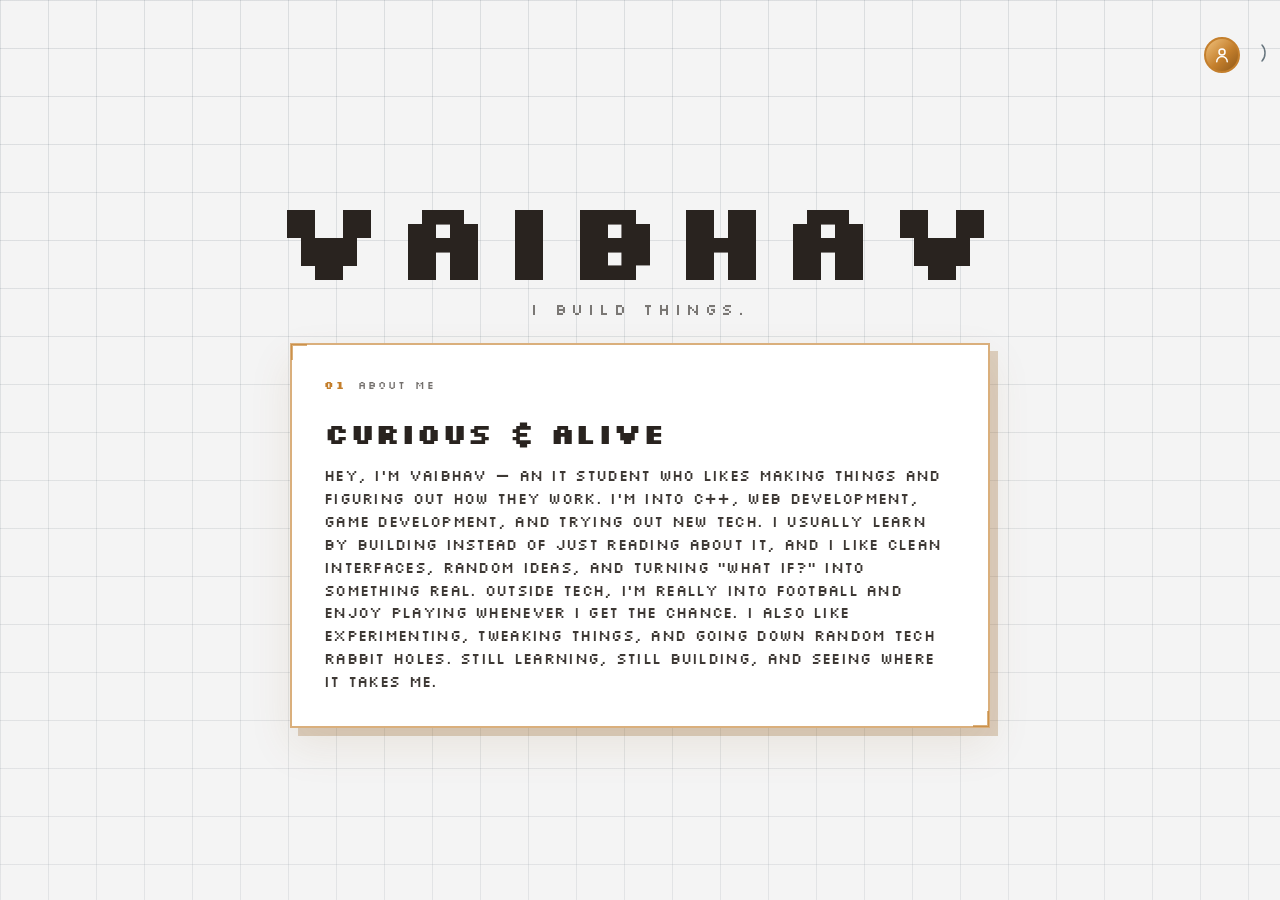
<file: Index.html>
<!DOCTYPE html>
<html lang="en">
<head>
    <meta charset="UTF-8">
    <meta name="viewport" content="width=device-width, initial-scale=1.0">

    <title>Vaibhav</title>

    <link rel="stylesheet" href="Profile.css">
</head>

<body>

    <!-- Pixel Snow Background -->
    <canvas id="snow"></canvas>
    <canvas id="click-spark" aria-hidden="true"></canvas>
    <div class="cursor-point" aria-hidden="true"></div>

    <!-- Your website content -->
    <main class="content">
        <h1>VAIBHAV</h1>
        <p>I BUILD THINGS.</p>
        <section class="description" aria-label="About Vaibhav">
            <div class="description-header">
                <span class="description-number">01</span>
                <span class="description-label">ABOUT ME</span>
            </div>
            <h2>Curious & Alive</h2>
            <p>Hey, I’m Vaibhav — an IT student who likes making things and figuring out how they work. I’m into C++, web development, game development, and trying out new tech. I usually learn by building instead of just reading about it, and I like clean interfaces, random ideas, and turning “what if?” into something real. Outside tech, I’m really into football and enjoy playing whenever I get the chance. I also like experimenting, tweaking things, and going down random tech rabbit holes. Still learning, still building, and seeing where it takes me.</p>
        </section>
        <div class="success-alert" id="achievement-alert" role="status" aria-live="polite">
            <svg class="success-icon" viewBox="0 0 24 24" width="16" height="16" aria-hidden="true">
                <circle cx="12" cy="12" r="9" fill="none" stroke="currentColor" stroke-width="2" />
                <path d="m8 12 2.5 2.5L16 9" fill="none" stroke="currentColor" stroke-width="2" stroke-linecap="round" stroke-linejoin="round" />
            </svg>
            <div>
                <strong>Achievement Unlocked</strong>
                <span>You Found Vaibhav's Page ✦</span>
            </div>
            <button class="achievement-close" type="button" aria-label="Dismiss achievement">×</button>
        </div>
        <div class="profile-menu">
            <button class="profile-trigger" type="button" aria-expanded="false" aria-controls="profile-dropdown">
                <span class="profile-avatar" aria-hidden="true">
                    <svg viewBox="0 0 24 24">
                        <circle cx="12" cy="8" r="4" />
                        <path d="M5 21a7 7 0 0 1 14 0" />
                    </svg>
                </span>
            </button>
            <span class="profile-bend" aria-hidden="true">
                <svg viewBox="0 0 12 24"><path d="M2 4C6 8 6 16 2 20" /></svg>
            </span>
            <div class="profile-dropdown" id="profile-dropdown" hidden>
                <div class="profile-list-row">
                    <span class="profile-list-avatar" aria-hidden="true">
                        <svg viewBox="0 0 24 24">
                            <circle cx="12" cy="8" r="4" />
                            <path d="M5 21a7 7 0 0 1 14 0" />
                        </svg>
                    </span>
                    <span class="profile-list-copy">
                        <strong>Vaibhav</strong>
                        <span class="profile-list-email">vaibhavpachkore0@gmail.com</span>
                    </span>
                </div>
                <div class="profile-divider"></div>
                <div class="profile-share-row">
                    <div class="profile-share-label">
                        <svg viewBox="0 0 24 24" aria-hidden="true"><path d="M4 12v7a1 1 0 0 0 1 1h14a1 1 0 0 0 1-1v-7" /><path d="m12 16 0-12m0 0L7 9m5-5 5 5" /></svg>
                        <span>Share</span>
                    </div>
                    <div class="profile-share-actions">
                        <button type="button" aria-label="Share on Twitter" data-share="twitter">
                            <svg viewBox="0 0 24 24" aria-hidden="true"><path d="M18 7.5c-.5.2-1 .3-1.6.4A2.7 2.7 0 0 0 17.6 6a5.4 5.4 0 0 1-1.7.7 2.7 2.7 0 0 0-4.6 2v.6A7.7 7.7 0 0 1 5.7 6.4a2.7 2.7 0 0 0 .8 3.6 2.7 2.7 0 0 1-1.2-.3v.1a2.7 2.7 0 0 0 2.2 2.6 2.7 2.7 0 0 1-1.2 0 2.7 2.7 0 0 0 2.5 1.9A5.4 5.4 0 0 1 5 15.4 7.6 7.6 0 0 0 9.1 16.6c4.9 0 7.6-4.1 7.6-7.6v-.3c.5-.3.9-.7 1.3-1.2Z" fill="currentColor" /></svg>
                        </button>
                        <button type="button" aria-label="Share on Instagram" data-share="instagram">
                            <svg viewBox="0 0 24 24" aria-hidden="true"><rect x="4" y="4" width="16" height="16" rx="4" /><circle cx="12" cy="12" r="3.5" /><circle cx="17.3" cy="6.8" r="1" fill="currentColor" /></svg>
                        </button>
                        <button type="button" aria-label="Share on LinkedIn" data-share="linkedin">
                            <svg viewBox="0 0 24 24" aria-hidden="true"><rect x="5" y="5" width="14" height="14" /><path d="M8 10v6m0-8v.1M12 16v-3.2a2 2 0 0 1 4 0V16m-4-3.2V10" /></svg>
                        </button>
                        <button type="button" aria-label="Copy link" data-share="copy">
                            <svg viewBox="0 0 24 24" aria-hidden="true"><path d="M9 15 15 9m-4-4 1.2-1.2a3 3 0 0 1 4.2 4.2L15 9m-6 6-1.2 1.2a3 3 0 0 1-4.2-4.2L5 9" /></svg>
                        </button>
                    </div>
                </div>
                <div class="profile-divider"></div>
                <button class="profile-signout" type="button" data-profile-action="Sign Out">
                    <svg viewBox="0 0 24 24" aria-hidden="true"><path d="M10 5H5v14h5M14 8l4 4-4 4M9 12h9" /></svg>
                    <span>Sign Out</span>
                </button>
            </div>
        </div>
    </main>

    <script src="Profile.js"></script>
</body>
</html>
</file>
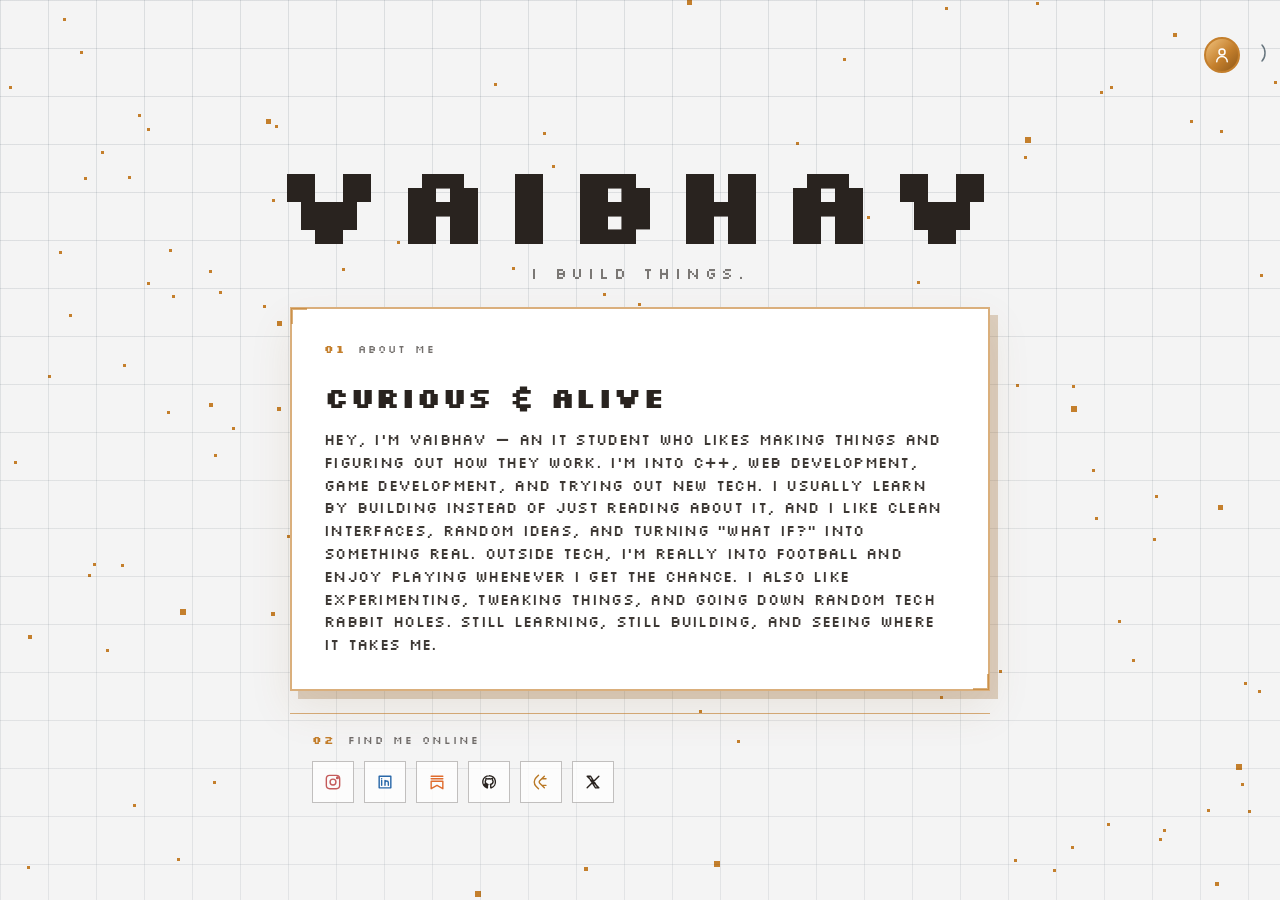
<file: index.html>
<!DOCTYPE html>
<html lang="en">
<head>
    <meta charset="UTF-8">
    <meta name="viewport" content="width=device-width, initial-scale=1.0">

    <title>Vaibhav</title>

    <link rel="stylesheet" href="Profile.css">
</head>

<body>

    <canvas id="snow"></canvas>
    <canvas id="click-spark" aria-hidden="true"></canvas>
    <div class="cursor-point" aria-hidden="true"></div>

    <main class="content">
        <h1>VAIBHAV</h1>
        <p>I BUILD THINGS.</p>
        <section class="description" aria-label="About Vaibhav">
            <div class="description-header">
                <span class="description-number">01</span>
                <span class="description-label">ABOUT ME</span>
            </div>
            <h2>Curious & Alive</h2>
            <p>Hey, I’m Vaibhav — an IT student who likes making things and figuring out how they work. I’m into C++, web development, game development, and trying out new tech. I usually learn by building instead of just reading about it, and I like clean interfaces, random ideas, and turning “what if?” into something real. Outside tech, I’m really into football and enjoy playing whenever I get the chance. I also like experimenting, tweaking things, and going down random tech rabbit holes. Still learning, still building, and seeing where it takes me.</p>
        </section>
        <section class="social-links" aria-label="Social links">
            <div class="social-links-header">
                <span class="description-number">02</span>
                <span class="description-label">FIND ME ONLINE</span>
            </div>
            <div class="social-links-list">
                <a class="social-link social-link-instagram" href="https://www.instagram.com/vaibhav.pachkore/" target="_blank" rel="noopener noreferrer" aria-label="Instagram" title="Instagram">
                    <svg viewBox="0 0 24 24" aria-hidden="true"><rect x="4" y="4" width="16" height="16" rx="4" /><circle cx="12" cy="12" r="3.5" /><circle cx="17.3" cy="6.8" r="1" fill="currentColor" /></svg>
                </a>
                <a class="social-link social-link-linkedin" href="https://www.linkedin.com/in/vaibhav-pachkore/" target="_blank" rel="noopener noreferrer" aria-label="LinkedIn" title="LinkedIn">
                    <svg viewBox="0 0 24 24" aria-hidden="true"><rect x="5" y="5" width="14" height="14" /><path d="M8 10v6m0-8v.1M12 16v-3.2a2 2 0 0 1 4 0V16m-4-3.2V10" /></svg>
                </a>
                <a class="social-link social-link-substack" href="https://substack.com/@vaibhavpachkore" target="_blank" rel="noopener noreferrer" aria-label="Substack" title="Substack">
                    <svg viewBox="0 0 24 24" aria-hidden="true"><path d="M5 5h14M5 8h14M5 11h14v9l-7-4-7 4V11Z" /></svg>
                </a>
                <a class="social-link social-link-github" href="https://github.com/vaibhav-da-glitch" target="_blank" rel="noopener noreferrer" aria-label="GitHub" title="GitHub">
                    <svg viewBox="0 0 24 24" aria-hidden="true"><path d="M12 4.5a7.5 7.5 0 0 0-2.4 14.6c.4.1.5-.2.5-.4v-1.5c-2 .4-2.5-1-2.5-1-.3-.9-.8-1.1-.8-1.1-.7-.5.1-.5.1-.5.8.1 1.2.8 1.2.8.7 1.2 1.8.9 2.2.7.1-.5.3-.9.5-1.1-1.6-.2-3.3-.8-3.3-3.5 0-.8.3-1.4.8-1.9-.1-.2-.3-.9.1-1.9 0 0 .6-.2 2 .7a6.8 6.8 0 0 1 3.6 0c1.4-.9 2-.7 2-.7.4 1 .2 1.7.1 1.9.5.5.8 1.1.8 1.9 0 2.7-1.7 3.3-3.3 3.5.3.3.5.8.5 1.5v2.2c0 .2.1.5.5.4A7.5 7.5 0 0 0 12 4.5Z" /></svg>
                </a>
                <a class="social-link social-link-leetcode" href="https://leetcode.com/u/CJoNDXbyhb/" target="_blank" rel="noopener noreferrer" aria-label="LeetCode" title="LeetCode">
                    <svg viewBox="0 0 24 24" aria-hidden="true"><path d="m16 5-5.5 5.5a2.1 2.1 0 0 0 0 3L16 19M13 8h5M13 16h5M9 4 6 7a7.1 7.1 0 0 0 0 10l3 3" /></svg>
                </a>
                <a class="social-link social-link-x" href="https://x.com/Vabhavaz" target="_blank" rel="noopener noreferrer" aria-label="X" title="X">
                    <svg viewBox="0 0 24 24" aria-hidden="true"><path d="m5 5 14 14M19 5 5 19M6 5h3l9 14h-3L6 5Z" /></svg>
                </a>
            </div>
        </section>
        <div class="alert-stack">
            <div class="success-alert development-alert" id="development-alert" role="status" aria-live="polite">
                <svg class="development-icon" viewBox="0 0 24 24" width="16" height="16" aria-hidden="true">
                    <path d="m10.3 4.4-7.5 13a1.2 1.2 0 0 0 1 1.8h16.4a1.2 1.2 0 0 0 1-1.8l-7.5-13a1.2 1.2 0 0 0-2.1 0Z" fill="none" stroke="currentColor" stroke-width="2" stroke-linejoin="round" />
                    <path d="M12 9v4m0 3v.1" fill="none" stroke="currentColor" stroke-width="2" stroke-linecap="round" />
                </svg>
                <div>
                    <strong>Site Update</strong>
                    <span>The site is under development.</span>
                </div>
                <button class="achievement-close" type="button" aria-label="Dismiss site update">×</button>
            </div>
            <div class="success-alert" id="achievement-alert" role="status" aria-live="polite">
                <svg class="success-icon" viewBox="0 0 24 24" width="16" height="16" aria-hidden="true">
                    <circle cx="12" cy="12" r="9" fill="none" stroke="currentColor" stroke-width="2" />
                    <path d="m8 12 2.5 2.5L16 9" fill="none" stroke="currentColor" stroke-width="2" stroke-linecap="round" stroke-linejoin="round" />
                </svg>
                <div>
                    <strong>Achievement Unlocked</strong>
                    <span>You Found Vaibhav's Page ✦</span>
                </div>
                <button class="achievement-close" type="button" aria-label="Dismiss achievement">×</button>
            </div>
        </div>
        <div class="profile-menu">
            <button class="profile-trigger" type="button" aria-expanded="false" aria-controls="profile-dropdown">
                <span class="profile-avatar" aria-hidden="true">
                    <svg viewBox="0 0 24 24">
                        <circle cx="12" cy="8" r="4" />
                        <path d="M5 21a7 7 0 0 1 14 0" />
                    </svg>
                </span>
            </button>
            <span class="profile-bend" aria-hidden="true">
                <svg viewBox="0 0 12 24"><path d="M2 4C6 8 6 16 2 20" /></svg>
            </span>
            <div class="profile-dropdown" id="profile-dropdown" hidden>
                <div class="profile-list-row">
                    <span class="profile-list-avatar" aria-hidden="true">
                        <svg viewBox="0 0 24 24">
                            <circle cx="12" cy="8" r="4" />
                            <path d="M5 21a7 7 0 0 1 14 0" />
                        </svg>
                    </span>
                    <span class="profile-list-copy">
                        <strong>Vaibhav</strong>
                        <span class="profile-list-email">vaibhavpachkore0@gmail.com</span>
                    </span>
                </div>
                <div class="profile-divider"></div>
                <div class="profile-share-row">
                    <div class="profile-share-label">
                        <svg viewBox="0 0 24 24" aria-hidden="true"><path d="M4 12v7a1 1 0 0 0 1 1h14a1 1 0 0 0 1-1v-7" /><path d="m12 16 0-12m0 0L7 9m5-5 5 5" /></svg>
                        <span>Share</span>
                    </div>
                    <div class="profile-share-actions">
                        <button type="button" aria-label="Share on Twitter" data-share="twitter">
                            <svg viewBox="0 0 24 24" aria-hidden="true"><path d="M18 7.5c-.5.2-1 .3-1.6.4A2.7 2.7 0 0 0 17.6 6a5.4 5.4 0 0 1-1.7.7 2.7 2.7 0 0 0-4.6 2v.6A7.7 7.7 0 0 1 5.7 6.4a2.7 2.7 0 0 0 .8 3.6 2.7 2.7 0 0 1-1.2-.3v.1a2.7 2.7 0 0 0 2.2 2.6 2.7 2.7 0 0 1-1.2 0 2.7 2.7 0 0 0 2.5 1.9A5.4 5.4 0 0 1 5 15.4 7.6 7.6 0 0 0 9.1 16.6c4.9 0 7.6-4.1 7.6-7.6v-.3c.5-.3.9-.7 1.3-1.2Z" fill="currentColor" /></svg>
                        </button>
                        <button type="button" aria-label="Share on Instagram" data-share="instagram">
                            <svg viewBox="0 0 24 24" aria-hidden="true"><rect x="4" y="4" width="16" height="16" rx="4" /><circle cx="12" cy="12" r="3.5" /><circle cx="17.3" cy="6.8" r="1" fill="currentColor" /></svg>
                        </button>
                        <button type="button" aria-label="Share on LinkedIn" data-share="linkedin">
                            <svg viewBox="0 0 24 24" aria-hidden="true"><rect x="5" y="5" width="14" height="14" /><path d="M8 10v6m0-8v.1M12 16v-3.2a2 2 0 0 1 4 0V16m-4-3.2V10" /></svg>
                        </button>
                        <button type="button" aria-label="Copy link" data-share="copy">
                            <svg viewBox="0 0 24 24" aria-hidden="true"><path d="M9 15 15 9m-4-4 1.2-1.2a3 3 0 0 1 4.2 4.2L15 9m-6 6-1.2 1.2a3 3 0 0 1-4.2-4.2L5 9" /></svg>
                        </button>
                    </div>
                </div>
                <div class="profile-divider"></div>
                <button class="profile-signout" type="button" data-profile-action="Sign Out">
                    <svg viewBox="0 0 24 24" aria-hidden="true"><path d="M10 5H5v14h5M14 8l4 4-4 4M9 12h9" /></svg>
                    <span>Sign Out</span>
                </button>
            </div>
        </div>
    </main>

    <script src="Profile.js?v=e30f5bf"></script>
</body>
</html>
</file>
<file: Profile.css>
@import url("https://fonts.googleapis.com/css2?family=Silkscreen:wght@400;700&display=swap");

:root {
    --page-surface: #f4f4f4;
    --ink: #29231f;
    --pixel-accent: #c47f2c;
    --success-green: #4f9464;
    --secondary-surface: #ffffff;
    --panel-border: rgba(196, 127, 44, 0.62);
    --pixel-shadow: rgba(142, 88, 25, 0.25);
    --panel-shadow: 0 18px 40px rgba(142, 88, 25, 0.1);
}

* {
    margin: 0;
    padding: 0;
    box-sizing: border-box;
}

html,
body {
    width: 100%;
    height: 100%;
}

body {
    background: var(--page-surface);
    color: var(--ink);
    overflow-x: hidden;
    overflow-y: auto;
    font-family: "Silkscreen", monospace;
}

body::before {
    content: "";
    position: fixed;
    inset: 0;
    pointer-events: none;
    z-index: 1;
    background-image:
        linear-gradient(rgba(3, 27, 43, 0.1) 1px, transparent 1px),
        linear-gradient(90deg, rgba(3, 27, 43, 0.1) 1px, transparent 1px);
    background-size: 48px 48px;
    mask-image: linear-gradient(to bottom, black 10%, rgba(0, 0, 0, 0.7) 100%);
}

#snow {
    position: fixed;
    inset: 0;
    width: 100%;
    height: 100%;
    image-rendering: auto;

    pointer-events: none;
    z-index: 0;
}

#click-spark {
    position: fixed;
    inset: 0;
    width: 100%;
    height: 100%;
    pointer-events: none;
    z-index: 3;
}

.cursor-point {
    position: fixed;
    top: 0;
    left: 0;
    z-index: 6;
    display: grid;
    place-items: center;
    width: 16px;
    height: 16px;
    border: 1px solid var(--pixel-accent);
    border-radius: 999px;
    background: rgba(196, 127, 44, 0.22);
    color: var(--ink);
    opacity: 0;
    pointer-events: none;
    transform: translate(-50%, -50%);
    transition: opacity 150ms ease;
}

.cursor-point.is-visible {
    opacity: 1;
}

@media (hover: hover) and (pointer: fine) {
    body {
        cursor: none;
    }
}

@media (hover: none), (pointer: coarse) {
    .cursor-point {
        display: none;
    }
}

.content {
    position: relative;
    z-index: 2;

    min-height: 100svh;
    padding: clamp(96px, 12vh, 136px) 24px 40px;

    display: flex;
    flex-direction: column;
    justify-content: center;
    align-items: center;

    text-align: center;
}

.content h1 {
    font-family: "Silkscreen", monospace;
    font-size: clamp(3rem, 9vw, 7rem);
    letter-spacing: 0.08em;
    line-height: 1;
    color: var(--ink);
}

.content p {
    font-family: "Silkscreen", monospace;
    margin-top: 6px;
    font-size: 1rem;
    letter-spacing: 0.3em;
    color: var(--ink);
    opacity: 0.6;
}

.description {
    position: relative;
    width: min(92vw, 700px);
    margin-top: 24px;
    padding: 32px;
    border: 2px solid var(--panel-border);
    border-radius: 0;
    background: var(--secondary-surface);
    box-shadow: 8px 8px 0 var(--pixel-shadow), var(--panel-shadow);
    text-align: left;
}

.description::before,
.description::after {
    content: "";
    position: absolute;
    width: 14px;
    height: 14px;
    border-color: var(--panel-border);
    border-style: solid;
}

.description::before {
    top: -1px;
    left: -1px;
    border-width: 2px 0 0 2px;
}

.description::after {
    right: -1px;
    bottom: -1px;
    border-width: 0 2px 2px 0;
}

.description-header {
    display: flex;
    align-items: center;
    gap: 12px;
}

.description-number,
.description-label {
    font-family: "Silkscreen", monospace;
    font-size: 0.7rem;
    letter-spacing: 0.18em;
}

.description-number {
    color: var(--pixel-accent);
    font-weight: bold;
}

.description-label {
    opacity: 0.65;
}

.description h2 {
    font-family: "Silkscreen", monospace;
    margin: 22px 0 14px;
    font-size: clamp(1.3rem, 3vw, 1.8rem);
    letter-spacing: 0.02em;
}

.description p {
    font-family: "Silkscreen", monospace;
    margin: 0;
    font-size: clamp(0.78rem, 1.35vw, 0.92rem);
    line-height: 1.55;
    letter-spacing: 0.02em;
    opacity: 0.9;
}

.social-links {
    width: min(92vw, 700px);
    margin-top: 22px;
    padding: 18px 22px 20px;
    border-top: 1px solid var(--panel-border);
    text-align: left;
}

.social-links-header {
    display: flex;
    align-items: center;
    gap: 12px;
}

.social-links-list {
    display: flex;
    flex-wrap: wrap;
    gap: 10px;
    margin-top: 14px;
}

.social-link {
    display: grid;
    place-items: center;
    width: 42px;
    height: 42px;
    border: 1px solid rgba(41, 35, 31, 0.28);
    background: rgba(255, 255, 255, 0.75);
    color: var(--ink);
    transition: transform 180ms ease, border-color 180ms ease, background 180ms ease;
}

.social-link svg {
    width: 20px;
    height: 20px;
    fill: none;
    stroke: currentColor;
    stroke-linecap: round;
    stroke-linejoin: round;
    stroke-width: 1.7;
}

.social-link:hover,
.social-link:focus-visible {
    border-color: currentColor;
    background: #fff;
    outline: none;
    transform: translateY(-3px);
}

.social-link-instagram { color: #c45b5b; }
.social-link-linkedin { color: #2867a8; }
.social-link-substack { color: #df6c2e; }
.social-link-github { color: #29231f; }
.social-link-leetcode { color: #b97825; }
.social-link-x { color: #29231f; }

.success-alert {
    display: flex;
    align-items: center;
    position: relative;
    z-index: 4;
    width: min(88vw, 330px);
    padding: 14px 38px 14px 16px;
    border: 1px solid var(--panel-border);
    border-radius: 0;
    background: var(--secondary-surface);
    box-shadow: 5px 5px 0 var(--pixel-shadow), var(--panel-shadow);
    color: var(--ink);
    font-size: 0.78rem;
    opacity: 0;
    transform: scale(0.92);
    transform-origin: top right;
    animation: achievement-pop 3s ease-out 200ms forwards;
}

.success-icon {
    flex: 0 0 auto;
    margin-right: 12px;
    color: var(--success-green);
}

.development-alert {
    animation-delay: 5s;
}

.alert-stack {
    position: fixed;
    top: 24px;
    right: 24px;
    z-index: 4;
    display: grid;
    gap: 10px;
    width: min(88vw, 330px);
    pointer-events: none;
}

.alert-stack .success-alert {
    width: 100%;
    pointer-events: auto;
}

.development-icon {
    flex: 0 0 auto;
    margin-right: 12px;
    color: var(--pixel-accent);
}

.success-alert div {
    display: grid;
    gap: 3px;
}

.success-alert strong {
    font-family: "Silkscreen", monospace;
    font-size: 0.72rem;
    letter-spacing: 0.06em;
}

.success-alert span {
    font-family: "Silkscreen", monospace;
    color: rgba(3, 27, 43, 0.68);
    font-size: 0.52rem;
    letter-spacing: 0.03em;
}

.achievement-close {
    position: absolute;
    top: 7px;
    right: 8px;
    width: 20px;
    height: 20px;
    border: 0;
    background: transparent;
    color: #9fe7ff;
    cursor: pointer;
    font-family: Arial, sans-serif;
    font-size: 1rem;
    line-height: 1;
}

.achievement-close:hover,
.achievement-close:focus-visible {
    color: white;
    outline: 1px solid rgba(196, 127, 44, 0.5);
}

.profile-menu {
    z-index: 2;
    position: fixed;
    top: 24px;
    right: 24px;
    width: auto;
}

.profile-trigger {
    display: flex;
    align-items: center;
    width: 62px;
    min-height: 62px;
    padding: 10px;
    border: 0;
    border-radius: 0;
    background: transparent;
    color: var(--ink);
    cursor: pointer;
    font-family: "Silkscreen", monospace;
    text-align: left;
    transition: background 200ms ease, box-shadow 200ms ease;
}

.profile-trigger:hover,
.profile-trigger:focus-visible {
    background: transparent;
    outline: none;
}

.profile-avatar {
    display: grid;
    place-items: center;
    width: 36px;
    height: 36px;
    border: 2px solid var(--pixel-accent);
    border-radius: 50%;
    background: linear-gradient(135deg, #f1c27d, var(--pixel-accent) 55%, #8e5819);
    color: white;
    font-size: 1rem;
}

.profile-avatar svg {
    width: 18px;
    height: 18px;
    fill: none;
    stroke: currentColor;
    stroke-linecap: round;
    stroke-linejoin: round;
    stroke-width: 2;
}

.profile-bend {
    position: absolute;
    top: 50%;
    right: -16px;
    color: rgba(3, 27, 43, 0.58);
    transform: translateY(-50%);
    transition: color 200ms ease, transform 200ms ease;
}
.profile-bend svg {
    width: 12px;
    height: 24px;
    fill: none;
    stroke: currentColor;
    stroke-linecap: round;
    stroke-width: 1.5;
}

.profile-menu.is-open .profile-bend {
    color: var(--pixel-accent);
    transform: translateY(-50%) scale(1.1);
}

.profile-dropdown {
    position: absolute;
    right: 0;
    top: calc(100% + 8px);
    width: min(82vw, 240px);
    padding: 8px;
    border: 1px solid var(--panel-border);
    border-radius: 16px;
    background: var(--secondary-surface);
    transform-origin: top right;
}

.profile-list-row {
    display: flex;
    align-items: center;
    gap: 10px;
    min-height: 38px;
    padding: 7px 10px;
    color: var(--ink);
}

.profile-list-avatar {
    display: grid;
    place-items: center;
    flex: 0 0 auto;
    width: 16px;
    height: 16px;
    border: 1px solid var(--ink);
    border-radius: 50%;
    color: var(--ink);
    font-size: 0.45rem;
}

.profile-list-avatar svg {
    width: 12px;
    height: 12px;
    fill: none;
    stroke: currentColor;
    stroke-linecap: round;
    stroke-linejoin: round;
    stroke-width: 2;
}

.profile-list-copy {
    display: grid;
    gap: 4px;
    min-width: 0;
    align-items: start;
    text-align: left;
}

.profile-list-row strong {
    color: var(--ink);
    font-family: "Silkscreen", monospace;
    font-size: 0.58rem;
}

.profile-list-email {
    overflow-wrap: anywhere;
    color: var(--ink);
    font-family: "Silkscreen", monospace;
    font-size: 0.56rem;
    line-height: 1.35;
    letter-spacing: 0.01em;
}

.profile-dropdown:not([hidden]) {
    animation: profile-menu-in 180ms ease-out forwards;
}

.profile-share-row {
    display: flex;
    align-items: center;
    justify-content: flex-start;
    min-height: 38px;
    padding: 7px 10px;
    color: var(--ink);
    overflow: hidden;
}

.profile-share-label {
    display: flex;
    align-items: center;
    gap: 10px;
    font-family: "Silkscreen", monospace;
    color: var(--ink);
    font-size: 0.58rem;
}

.profile-share-label svg,
.profile-share-actions svg {
    width: 16px;
    height: 16px;
    fill: none;
    stroke: currentColor;
    stroke-linecap: round;
    stroke-linejoin: round;
    stroke-width: 1.7;
}

.profile-share-actions {
    display: flex;
    flex: 0 0 0;
    width: 0;
    overflow: hidden;
    gap: 4px;
    margin-left: auto;
    transition: width 300ms cubic-bezier(0.23, 1, 0.32, 1);
}

.profile-share-actions button {
    display: grid;
    place-items: center;
    width: 25px;
    height: 25px;
    padding: 0;
    border: 1px solid transparent;
    background: transparent;
    color: var(--pixel-accent);
    cursor: pointer;
    opacity: 0;
    transform: translateX(-14px);
    transition: opacity 250ms ease, transform 300ms cubic-bezier(0.23, 1, 0.32, 1), background 200ms ease;
}

.profile-share-actions button[data-share="twitter"] {
    color: #29231f;
}

.profile-share-actions button[data-share="instagram"] {
    color: #c45b5b;
}

.profile-share-actions button[data-share="linkedin"] {
    color: #8b5e3c;
}

.profile-share-actions button[data-share="copy"] {
    color: var(--pixel-accent);
}

.profile-share-row:hover .profile-share-actions,
.profile-share-row:focus-within .profile-share-actions {
    flex-basis: 112px;
    width: 112px;
}

.profile-share-row:hover .profile-share-actions button,
.profile-share-row:focus-within .profile-share-actions button {
    opacity: 1;
    transform: translateX(0);
}

.profile-share-row:hover .profile-share-actions button:nth-child(2),
.profile-share-row:focus-within .profile-share-actions button:nth-child(2) {
    transition-delay: 50ms;
}

.profile-share-row:hover .profile-share-actions button:nth-child(3),
.profile-share-row:focus-within .profile-share-actions button:nth-child(3) {
    transition-delay: 100ms;
}

.profile-share-row:hover .profile-share-actions button:nth-child(4),
.profile-share-row:focus-within .profile-share-actions button:nth-child(4) {
    transition-delay: 150ms;
}

.profile-share-actions button:hover,
.profile-share-actions button:focus-visible {
    border-color: rgba(196, 127, 44, 0.35);
    background: rgba(196, 127, 44, 0.12);
    outline: none;
}

.profile-signout {
    display: flex;
    align-items: center;
    gap: 10px;
    width: 100%;
    min-height: 38px;
    padding: 9px 10px;
    border: 1px solid transparent;
    background: transparent;
    color: var(--ink);
    cursor: pointer;
    font-family: "Silkscreen", monospace;
    font-size: 0.58rem;
    text-align: left;
    text-decoration: none;
}

.profile-signout:hover,
.profile-signout:focus-visible {
    border-color: rgba(196, 127, 44, 0.35);
    background: rgba(196, 127, 44, 0.2);
    outline: none;
}

.profile-dropdown svg {
    flex: 0 0 auto;
    width: 16px;
    height: 16px;
    fill: none;
    stroke: currentColor;
    stroke-linecap: round;
    stroke-linejoin: round;
    stroke-width: 1.7;
}

.profile-signout span {
    flex: 1;
}

.profile-divider {
    height: 1px;
    margin: 8px 12px;
    background: linear-gradient(to right, transparent, rgba(255, 255, 255, 0.25), transparent);
}

.profile-signout {
    color: #b84d4d;
}

@keyframes profile-menu-in {
    from {
        opacity: 0;
        transform: scale(0.95) translateY(5px);
    }

    to {
        opacity: 1;
        transform: scale(1) translateY(0);
    }
}

@keyframes achievement-pop {
    0% {
        opacity: 0;
        transform: scale(0.92);
    }

    20%,
    72% {
        opacity: 1;
        transform: scale(1);
    }

    100% {
        opacity: 0;
        transform: scale(0.92);
        visibility: hidden;
    }
}

@media (max-width: 520px) {
    .content {
        padding: 96px 16px 32px;
    }

    .description {
        padding: 22px;
    }

    .social-links {
        padding-inline: 4px;
    }

    .success-alert {
        width: 100%;
    }

    .alert-stack {
        top: 14px;
        right: 14px;
    }

    .profile-menu {
        top: 14px;
        right: 14px;
    }

    .profile-dropdown {
        width: min(82vw, 260px);
    }

}

@media (prefers-reduced-motion: reduce) {
    *,
    *::before,
    *::after {
        animation-duration: 0.01ms !important;
        animation-iteration-count: 1 !important;
        scroll-behavior: auto !important;
        transition-duration: 0.01ms !important;
    }
}
</file>
